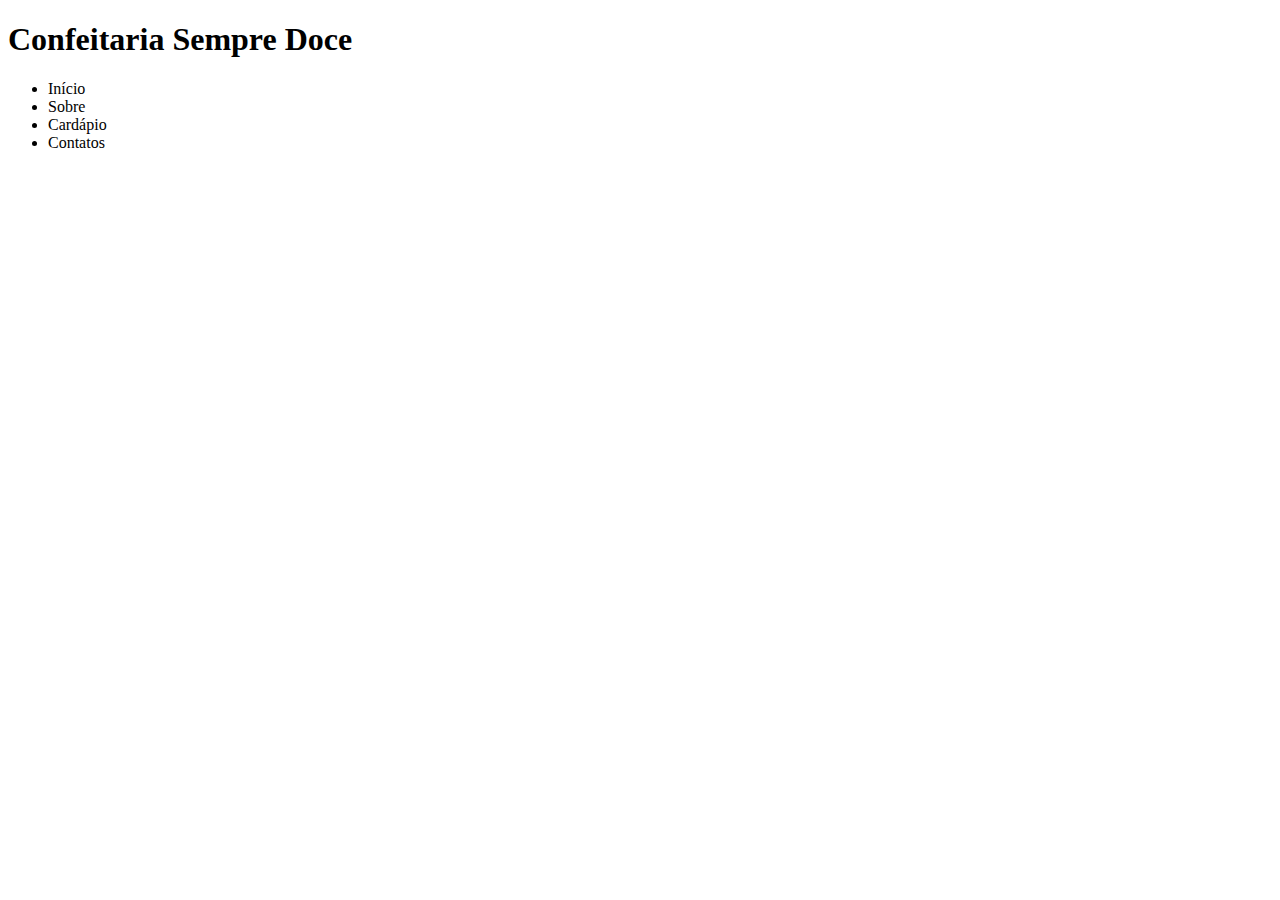
<file: index.html>
<!DOCTYPE html>
<html lang="en">
<head>
    <meta charset="UTF-8">
    <meta name="viewport" content="width=device-width, initial-scale=1.0">
    <title>Confeitaria Sempre Doce</title>
</head>
<body>
    <header>
        <div class="container">
            <h1>Confeitaria Sempre Doce</h1>
            <!-- Menu de navegação -->
             <nav>
                <ul>
                    <li>Início</li>
                    <li>Sobre</li>
                    <li>Cardápio</li>
                    <li>Contatos</li>
                </ul>
             </nav>
        </div>
    </header>
   
</body>
</html
</file>
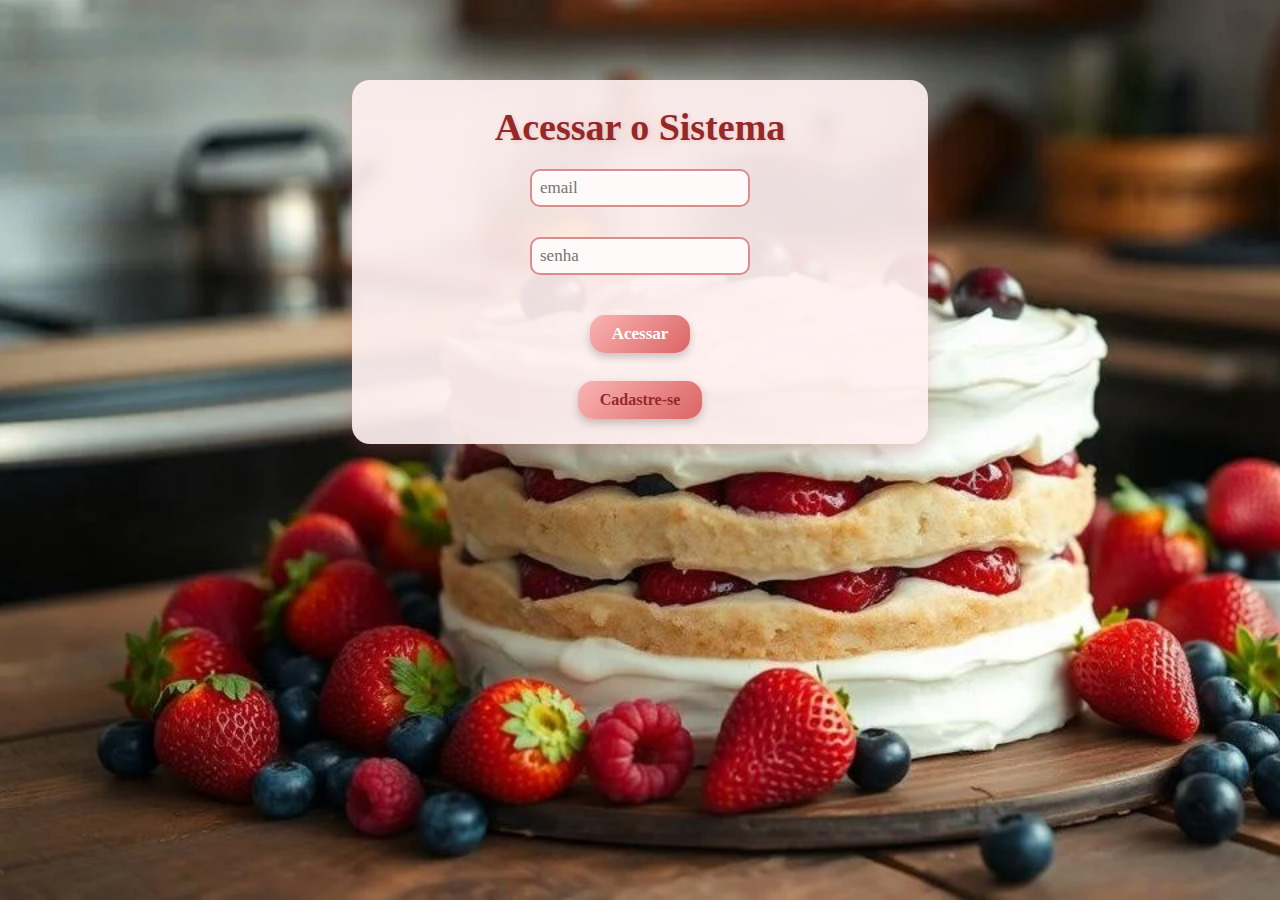
<file: pages/admin.html>
<!DOCTYPE html>
<html lang="en">
<head>
    <meta charset="UTF-8">
    <meta name="viewport" content="width=device-width, initial-scale=1.0">
    <title>admin-login</title>
    <link rel="preconnect" href="https://fonts.googleapis.com">
<link rel="preconnect" href="https://fonts.gstatic.com" crossorigin>
<link href="https://fonts.googleapis.com/css2?family=Raleway:ital,wght@0,100..900;1,100..900&display=swap" rel="stylesheet">
<link rel="stylesheet" href="../assets/css/admin.css">
</head>
<body>
    <div> 
    <h1>Acessar o Sistema</h1>
        <input type="email" id="email" placeholder="email">
        <br><br>
        <input type="password" placeholder="senha">
        <br><br>
        <button style="border-radius: 15px;">Acessar</button>
        <br><br>
        <button style="border-radius: 15px;" > <a href="/pages/cadastre-se.html">Cadastre-se</a></button>
    </div>
</body>
</html>
</file>
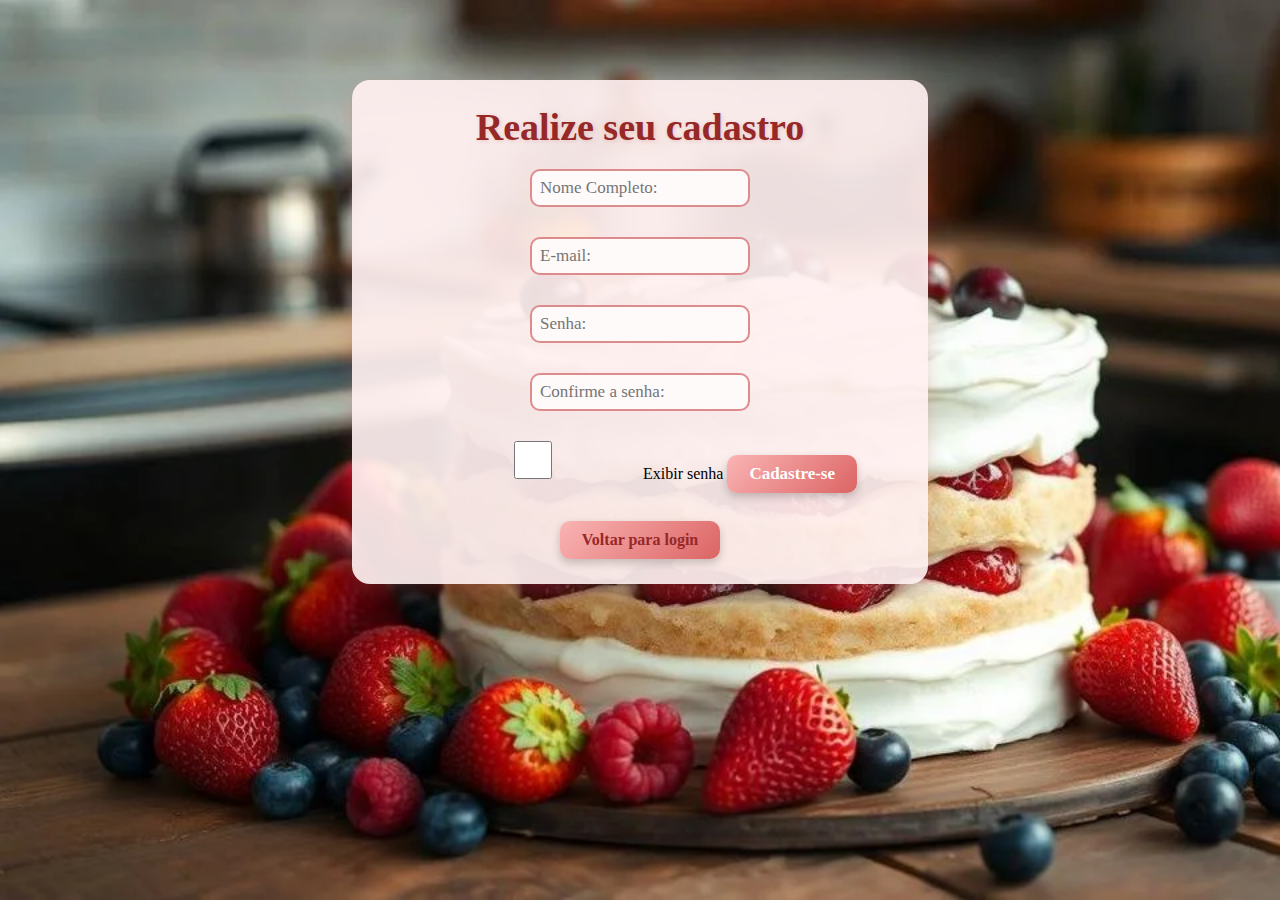
<file: pages/cadastre-se.html>
<!DOCTYPE html>
<html lang="en">
<head>
    <meta charset="UTF-8">
    <meta name="viewport" content="width=device-width, initial-scale=1.0">
    <title>cadastre-se <html></html></title>
    <link rel="preconnect" href="https://fonts.googleapis.com">
<link rel="preconnect" href="https://fonts.gstatic.com" crossorigin>
<link href="https://fonts.googleapis.com/css2?family=Raleway:ital,wght@0,100..900;1,100..900&display=swap" rel="stylesheet">
<link rel="stylesheet" href="../assets/css/admin.css">
</head>
<body>
    
    <div> 
    <h1>Realize seu cadastro</h1>
        <input type="text" id="nome" placeholder="Nome Completo:">
        <br><br>
        
        <input type="email" id="email" placeholder="E-mail:">
        <br><br>
       <input type="password" id="password" placeholder="Senha:">
       <br><br>
       <input type="password" id="confirma-password" placeholder="Confirme a senha:">
       <br><br>

       <input type="checkbox" id="exibir-senha" onclick="toggleSenha()">Exibir senha

       <button onclick="cadastrarUsuario()">Cadastre-se</button>
       <br><br>
       <button><a href="/pages/admin.html">Voltar para login</a></button>
        </div>
</body>
<script src="../assets/js/cadastre-se.js"></script>
</html>
</file>
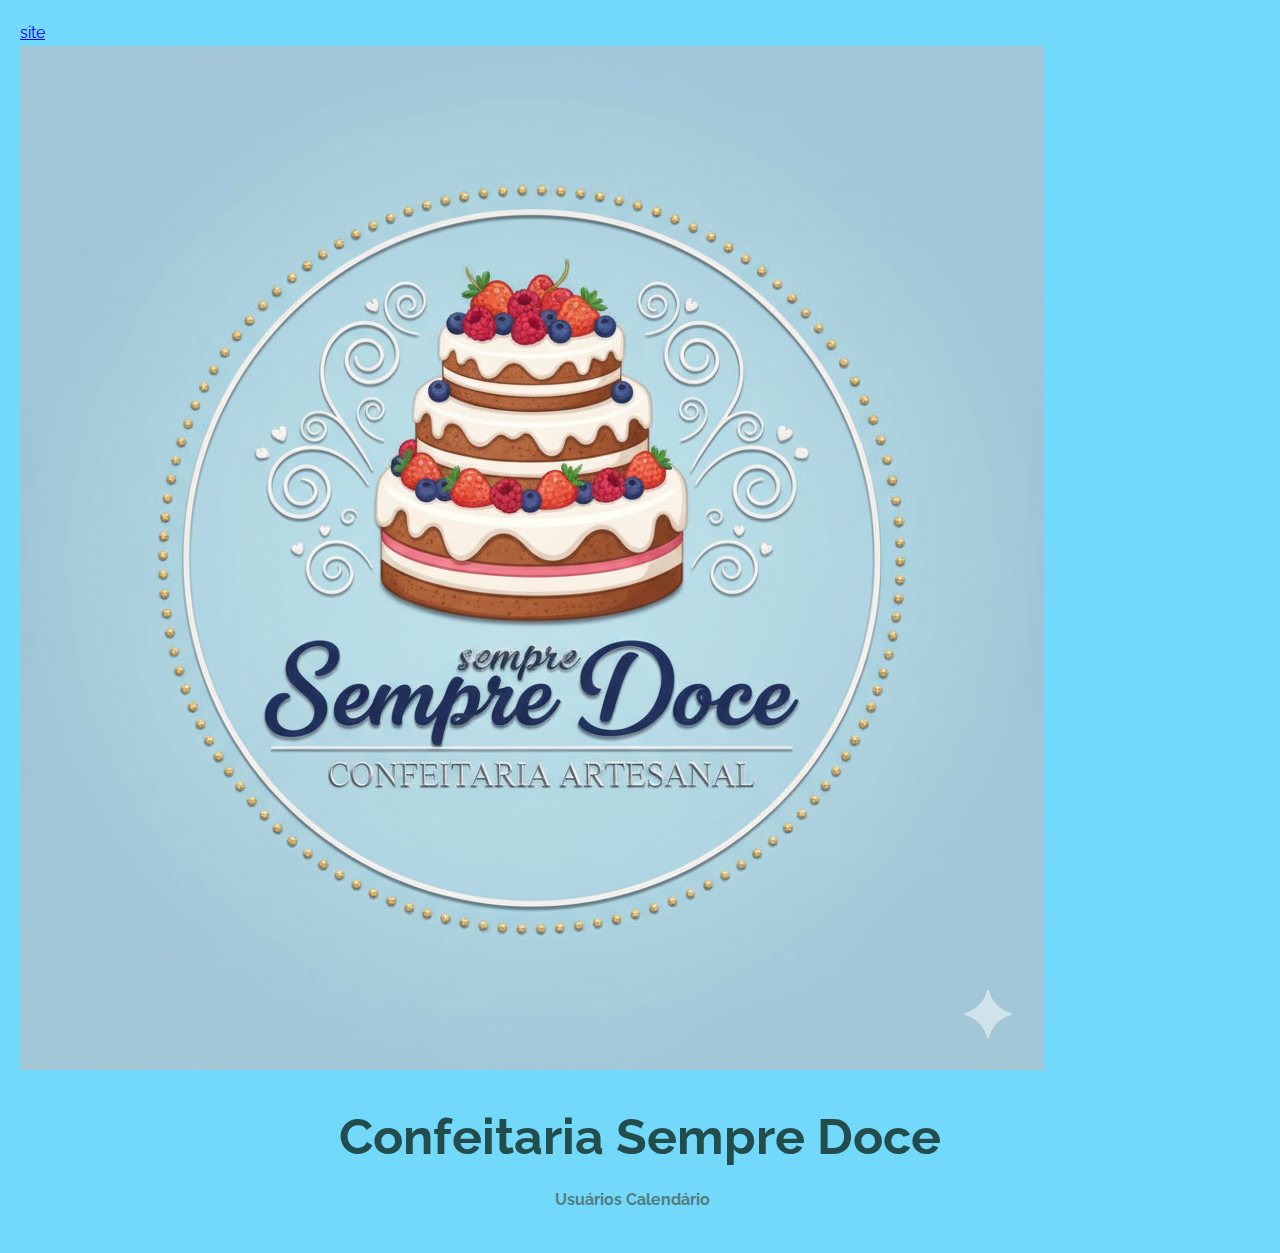
<file: pages/home-admin.html>
<!DOCTYPE html>
<html lang="en">
<head>
    <meta charset="UTF-8">
    <meta name="viewport" content="width=device-width, initial-scale=1.0">
    <title>Confeitaria Sempre Doce</title>
    <link rel="preconnect" href="https://fonts.googleapis.com">
<link rel="preconnect" href="https://fonts.gstatic.com" crossorigin>
<link href="https://fonts.googleapis.com/css2?family=Raleway:ital,wght@0,100..900;1,100..900&display=swap" rel="stylesheet">

<link rel="stylesheet" href="../assets/css/index.css">
</head>
<body>
    <header>
        <!-- Link para retornar ao site -->
        <a href="../index.html" target="_blank" class="link-admin">site</a>

         <!-- logotipo da confeitaria -->
    <div class="logo" >
            <img class="logo-img" src="../assets/img/logo_confeitaria.png" alt="">
        </div>
         
        <div class="container">
            <h1>Confeitaria Sempre Doce</h1>
            <!-- Menu de navegação -->
             <nav>
                <ul>
                    <li>
                        <a href="usuarios.html">Usuários</a>
                        <a href="agenda.html">Calendário</a>
                    </li>
                </ul>
             </nav>
        </div>
    </header>
</file>
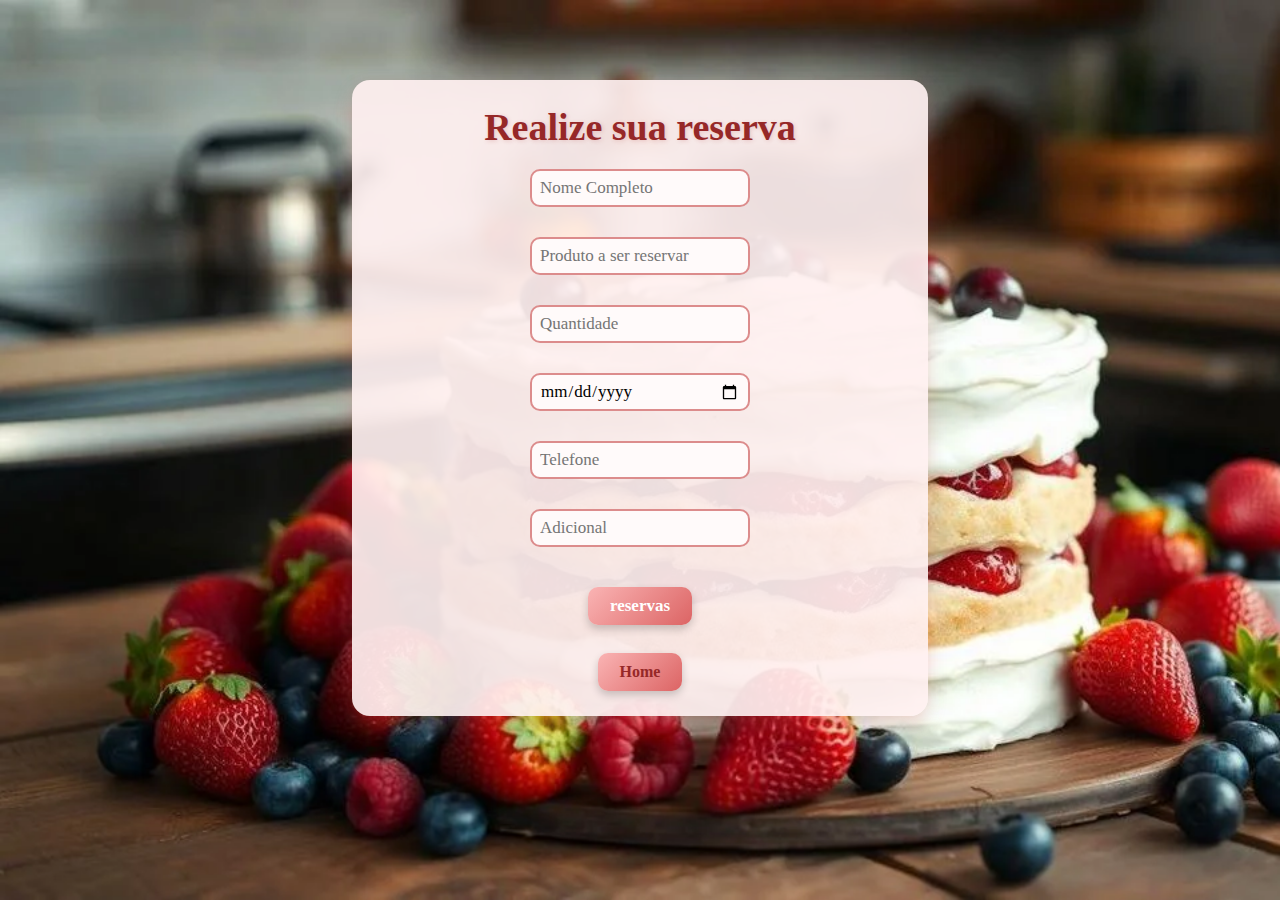
<file: pages/reservas.html>
<!DOCTYPE html>
<html lang="en">
<head>
    <meta charset="UTF-8">
    <meta name="viewport" content="width=device-width, initial-scale=1.0">
    <title>cadastre-se <html></html></title>
    <link rel="preconnect" href="https://fonts.googleapis.com">
<link rel="preconnect" href="https://fonts.gstatic.com" crossorigin>
<link href="https://fonts.googleapis.com/css2?family=Raleway:ital,wght@0,100..900;1,100..900&display=swap" rel="stylesheet">
<link rel="stylesheet" href="../assets/css/reservas.css">
</head>
<body>
    
    <div> 
    <h1>Realize sua reserva</h1>
        <input type="text" id="nome" placeholder="Nome Completo">
        <br><br>
        
        <input type="text" id="produto" placeholder="Produto a ser reservar">
        <br><br>
       <input type="number" id="quantidade" placeholder="Quantidade">
       <br><br>
       <input type="date" id="data" placeholder="Data">
       <br><br>
       <input type="number" id="telefone" placeholder="Telefone">
       <br><br>
        <input type="text" id="mensagem" placeholder="Adicional">
       <br><br>

       

       <button onclick="adicionarInformacoes()">reservas</button>
       <br><br>
       <button><a href="/pages/index.html"> Home</a></button>
        </div>
</body>
<script src="../assets/js/reservar.js"></script>
</html>
</file>
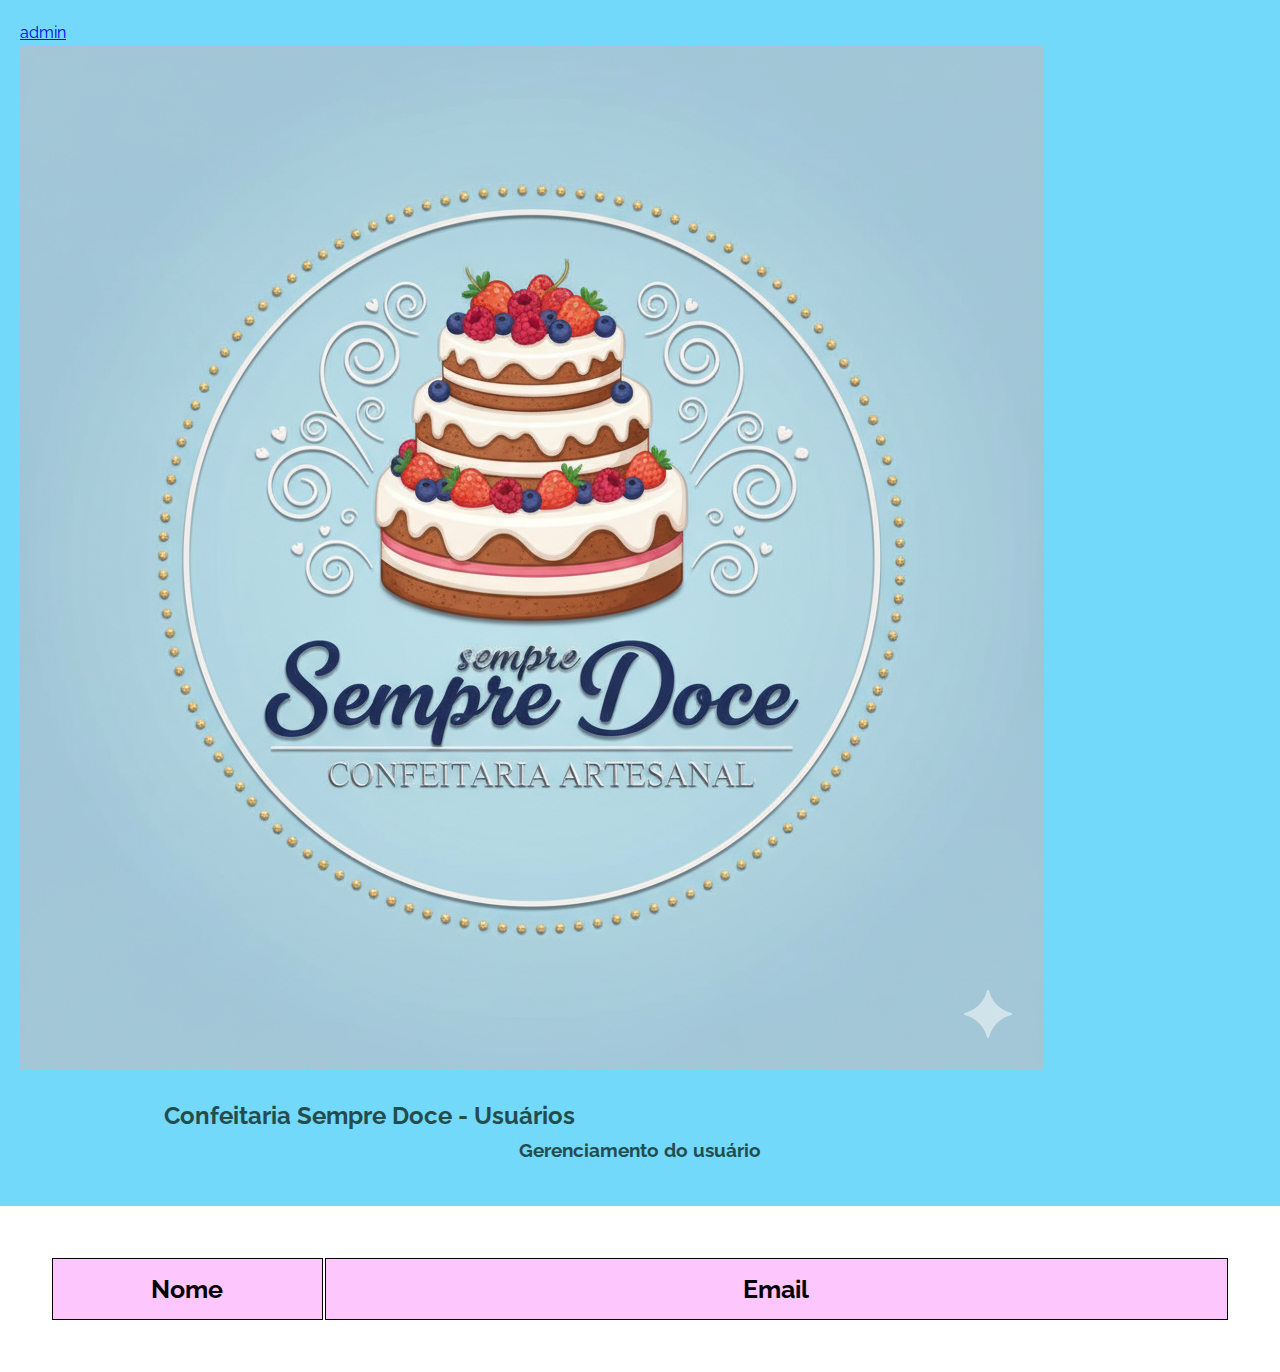
<file: pages/usuarios.html>
<!DOCTYPE html>
<html lang="en">
<head>
    <meta charset="UTF-8">
    <meta name="viewport" content="width=device-width, initial-scale=1.0">
    <title>Usuários</title>
    <link rel="preconnect" href="https://fonts.googleapis.com">
<link rel="preconnect" href="https://fonts.gstatic.com" crossorigin>
<link href="https://fonts.googleapis.com/css2?family=Raleway:ital,wght@0,100..900;1,100..900&display=swap" rel="stylesheet">
<link rel="stylesheet" href="../assets/css/index.css">
<link rel="stylesheet" href="../assets/css/usuarios.css">
</head>
<body>
    <header>
        <!-- Link para retornar ao site -->
        <a href="home-admin.html" target="_blank" class="link-admin">admin</a>

         <!-- logotipo da confeitaria -->
    <div class="logo" >
            <img class="logo-img" src="../assets/img/logo_confeitaria.png" alt="">
        </div>
         
        <div class="container">
            <h2>Confeitaria Sempre Doce - Usuários</h2>
            <h3 style="text-align: center;">Gerenciamento do usuário</h3>
        </div>

    </header>
    <!-- colocar a tabela de produtos que foram feitas -->


    <table>
        <thead>
            <th style="background-color: rgb(253, 199, 253); width: 15%;">Nome</th>
            <th style="background-color: rgb(253, 199, 253); width: 50%">Email</th>
        </thead>
    </table>

    <tbody id="tbody-usuarios">
    </tbody>
</body>
<script src="../assets/js/usuarios.js"></script>
</html>
</file>
<file: assets/css/admin.css>
* {
    margin: 0;
    padding: 0;
    box-sizing: border-box;
    font-family: "Lora", serif;
}

body {
    background-image: url("..//img/imagem_bolo2.webp");
    background-repeat: no-repeat;
    background-size: cover;
    background-attachment: fixed;
}

/* Caixa central */
div {
    text-align: center;
    margin: 0 auto;
    margin-top: 80px;
    border-radius: 18px;
    padding: 25px;
    background: rgba(255, 240, 240, 0.92); /* tom rosado suave */
    width: 45%;
    box-shadow: 0 8px 18px rgba(200, 80, 80, 0.25);
}

/* Título */
div h1 {
    margin-bottom: 20px;
    font-size: 38px;
    color: rgb(150, 40, 40);
    text-shadow: 1px 1px 4px rgba(180, 60, 60, 0.2);
}

/* Inputs */
input {
    height: 38px;
    width: 220px;
    font-size: 17px;
    padding: 8px;
    margin-bottom: 12px;
    border: 2px solid rgb(220, 140, 140);
    border-radius: 10px;
    outline: none;
    transition: 0.3s;
    background-color: rgb(255, 250, 250);
}

input:focus {
    border-color: rgb(200, 80, 80);
    box-shadow: 0 0 8px rgba(200, 80, 80, 0.4);
}

/* Labels */
label {
    display: inline-block;
    font-size: 18px;
    width: 220px;
    border-radius: 8px;
    color: rgb(100, 30, 30);
    background-color: rgb(255, 225, 225);
    margin-bottom: 6px;
    padding: 6px;
    font-weight: 500;
}

/* Botões principais */
button {
    font-size: 17px;
    padding: 9px 22px;
    border: none;
    border-radius: 10px;
    background: linear-gradient(135deg, rgb(250, 180, 180), rgb(220, 100, 100));
    color: white;
    font-weight: bold;
    cursor: pointer;
    box-shadow: 0px 4px 8px rgba(0,0,0,0.2);
    transition: all 0.3s ease;
    margin-top: 10px;
}

button:hover {
    background: linear-gradient(135deg, rgb(220, 100, 100), rgb(250, 180, 180));
    transform: scale(1.05);
    box-shadow: 0px 6px 12px rgba(0,0,0,0.25);
}

.btn-link {
    background: none;
    border: none;
    color: rgb(150, 40, 40);
    font-size: 16px;
    cursor: pointer;
    text-decoration: underline;
    margin-top: 15px;
    display: block;
}

.btn-link:hover {
    color: rgb(100, 20, 20);
    text-decoration: none;
}

a {
    text-decoration: none;
    font-size: 16px;
    color: rgb(150, 40, 40);
}

a:hover {
    text-decoration: underline;
}
</file>
<file: assets/css/index.css>
* {
    margin: 0;
    padding: 0;
    box-sizing: border-box;
    font-family: "Raleway", sans-serif;
}

body {
    line-height: 1.6;
}

.container {
    width: 80%;
    margin: 0 auto;
    padding: 20px;
}

header {
    background-color: rgb(115, 217, 251);
    color: rgb(35, 76, 76);
    padding: 20px;
}

header h1{
    text-align: center;
    font-size: 50px;
    margin-bottom: 10px;
}

nav ul {
    list-style: none;
    text-align: center;
}

nav ul li {
    display: inline;
    margin-right: 15px;
}

nav ul li a {
    color: rgb(82, 125, 125);
    text-decoration: none;
    font-weight: bold;
}

nav ul li a:hover {
    font-weight: bold;
    text-decoration: rgb(0, 179, 255);
    color: azure;
}
</file>
<file: assets/css/reservas.css>
* {
    margin: 0;
    padding: 0;
    box-sizing: border-box;
    font-family: "Lora", serif;
}

body {
    background-image: url("..//img/imagem_bolo2.webp");
    background-repeat: no-repeat;
    background-size: cover;
    background-attachment: fixed;
}

div {
    text-align: center;
    margin: 0 auto;
    margin-top: 80px;
    border-radius: 18px;
    padding: 25px;
    background: rgba(255, 240, 240, 0.92); /* tom rosado suave */
    width: 45%;
    box-shadow: 0 8px 18px rgba(200, 80, 80, 0.25);
}

div h1 {
    margin-bottom: 20px;
    font-size: 38px;
    color: rgb(150, 40, 40);
    text-shadow: 1px 1px 4px rgba(180, 60, 60, 0.2);
}


input {
    height: 38px;
    width: 220px;
    font-size: 17px;
    padding: 8px;
    margin-bottom: 12px;
    border: 2px solid rgb(220, 140, 140);
    border-radius: 10px;
    outline: none;
    transition: 0.3s;
    background-color: rgb(255, 250, 250);
}

input:focus {
    border-color: rgb(200, 80, 80);
    box-shadow: 0 0 8px rgba(200, 80, 80, 0.4);
}


label {
    display: inline-block;
    font-size: 18px;
    width: 220px;
    border-radius: 8px;
    color: rgb(100, 30, 30);
    background-color: rgb(255, 225, 225);
    margin-bottom: 6px;
    padding: 6px;
    font-weight: 500;
}


button {
    font-size: 17px;
    padding: 9px 22px;
    border: none;
    border-radius: 10px;
    background: linear-gradient(135deg, rgb(250, 180, 180), rgb(220, 100, 100));
    color: white;
    font-weight: bold;
    cursor: pointer;
    box-shadow: 0px 4px 8px rgba(0,0,0,0.2);
    transition: all 0.3s ease;
    margin-top: 10px;
}

button:hover {
    background: linear-gradient(135deg, rgb(220, 100, 100), rgb(250, 180, 180));
    transform: scale(1.05);
    box-shadow: 0px 6px 12px rgba(0,0,0,0.25);
}

.btn-link {
    background: none;
    border: none;
    color: rgb(150, 40, 40);
    font-size: 16px;
    cursor: pointer;
    text-decoration: underline;
    margin-top: 15px;
    display: block;
}

.btn-link:hover {
    color: rgb(100, 20, 20);
    text-decoration: none;
}

a {
    text-decoration: none;
    font-size: 16px;
    color: rgb(150, 40, 40);
}

a:hover {
    text-decoration: underline;
}
</file>
<file: assets/css/usuarios.css>
table {
    width: 100%;
    font-size: 25px;
    padding: 50px;
}

th, td {
    border: 1px black solid;
    padding: 10px;
}

/*cor de fundo para linhas pares*/
tr:nth-child(odd) {
    background-color: rgb(252, 240, 250);
}

/*destaque na linha quando passa o mouse*/
tr:hover {
    background-color: rgb(246, 204, 255);
}
</file>
